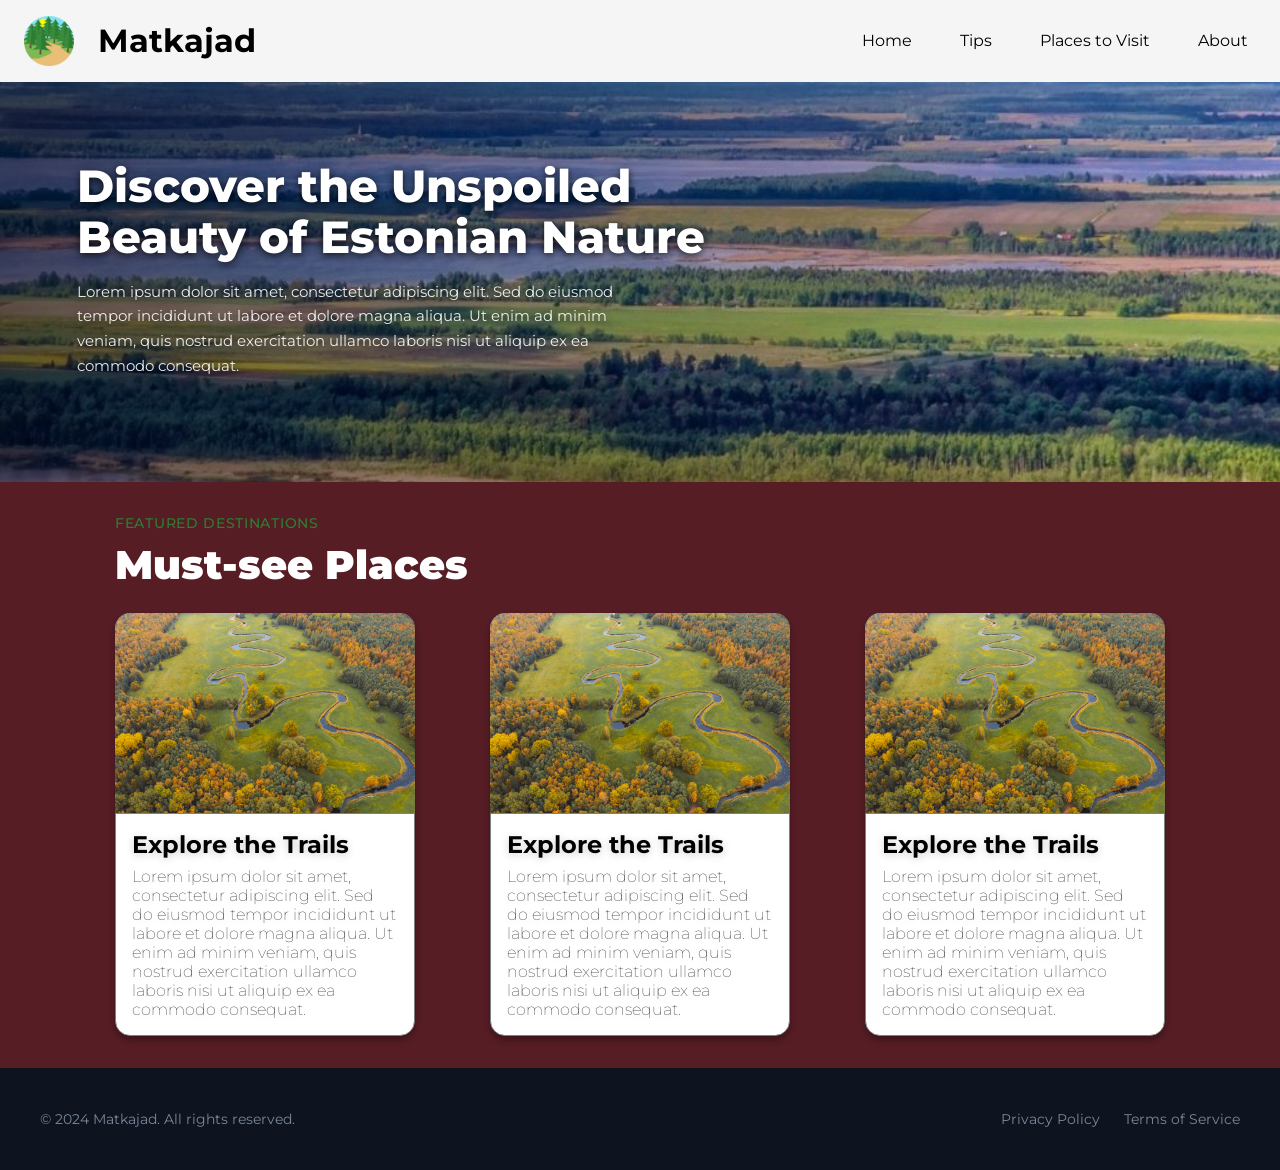
<file: index.html>
<!DOCTYPE html>
<html lang="en">
    <head>
        <meta charset="UTF-8">
        <meta name="viewport" content="width=device-width, initial-scale=1.0">
        <title>Pealeht</title>
        <link rel="stylesheet" href="styles.css">
        <link href='https://fonts.googleapis.com/css?family=Montserrat' rel='stylesheet'>
    </head>
    <body> 
        <header class="main-header">
            <div class="header-left">
                <div class="logo">
                    <img class="logo" src="logo.png" alt="Logo">
                </div>
                <div class="title">
                    <h1>Matkajad</h1>
                </div>
            </div>

            <div class="header-right">
                <nav>
                    <ul class="navigation">
                        <li><a href="#">Home</a></li>
                        <li><a href="#">Tips</a></li>
                        <li><a href="#">Places to Visit</a></li>
                        <li><a href="#">About</a></li>
                    </ul>
                </nav>
            </div>
        </header>

        <main class="main-content">
            <div class="intro">
                <div class="overlay-shadow">
                    <img class="intro-img" src="vooremae.jpg" alt="Content Image 1">
                </div>
                <div class="intro-text">
                    <h1>Discover the Unspoiled<br>Beauty of Estonian Nature</h1>
                    <p>Lorem ipsum dolor sit amet, consectetur adipiscing elit. Sed do eiusmod tempor incididunt ut labore et dolore magna aliqua. Ut enim ad minim veniam, quis nostrud exercitation ullamco laboris nisi ut aliquip ex ea commodo consequat.</p>
                </div>
            </div>
            <div class="cards">
                <div class="content-header">
                    <p>Featured Destinations</p>
                    <h1>Must-see Places</h1>
                </div>
                <div class="content">
                    <div class="content-section">
                        <div class="content-image">
                            <img class="content-image" src="estonian-nature.jpg" alt="Content Image 1">
                        </div>
                        <div class="content-text">
                            <h2>Explore the Trails</h2>
                            <p>Lorem ipsum dolor sit amet, consectetur adipiscing elit. Sed do eiusmod tempor incididunt ut labore et dolore magna aliqua. Ut enim ad minim veniam, quis nostrud exercitation ullamco laboris nisi ut aliquip ex ea commodo consequat.</p>
                        </div>
                    </div>
                    <div class="content-section">
                        <div class="content-image">
                            <img class="content-image" src="estonian-nature.jpg" alt="Content Image 1">
                        </div>
                        <div class="content-text">
                            <h2>Explore the Trails</h2>
                            <p>Lorem ipsum dolor sit amet, consectetur adipiscing elit. Sed do eiusmod tempor incididunt ut labore et dolore magna aliqua. Ut enim ad minim veniam, quis nostrud exercitation ullamco laboris nisi ut aliquip ex ea commodo consequat.</p>
                        </div>
                    </div>
                    <div class="content-section">
                        <div class="content-image">
                            <img class="content-image" src="estonian-nature.jpg" alt="Content Image 1">
                        </div>
                        <div class="content-text">
                            <h2>Explore the Trails</h2>
                            <p>Lorem ipsum dolor sit amet, consectetur adipiscing elit. Sed do eiusmod tempor incididunt ut labore et dolore magna aliqua. Ut enim ad minim veniam, quis nostrud exercitation ullamco laboris nisi ut aliquip ex ea commodo consequat.</p>
                        </div>
                    </div>
                </div>
            </div>
        </main>
        
        <footer class="footer">
            <div class="footer-container">
                <p class="copyright">© 2024 Matkajad. All rights reserved.</p>
                <nav class="footer-links">
                    <a href="#">Privacy Policy</a>
                    <a href="#">Terms of Service</a>
                </nav>
            </div>
    </footer>
    </body>
</html>
</file>
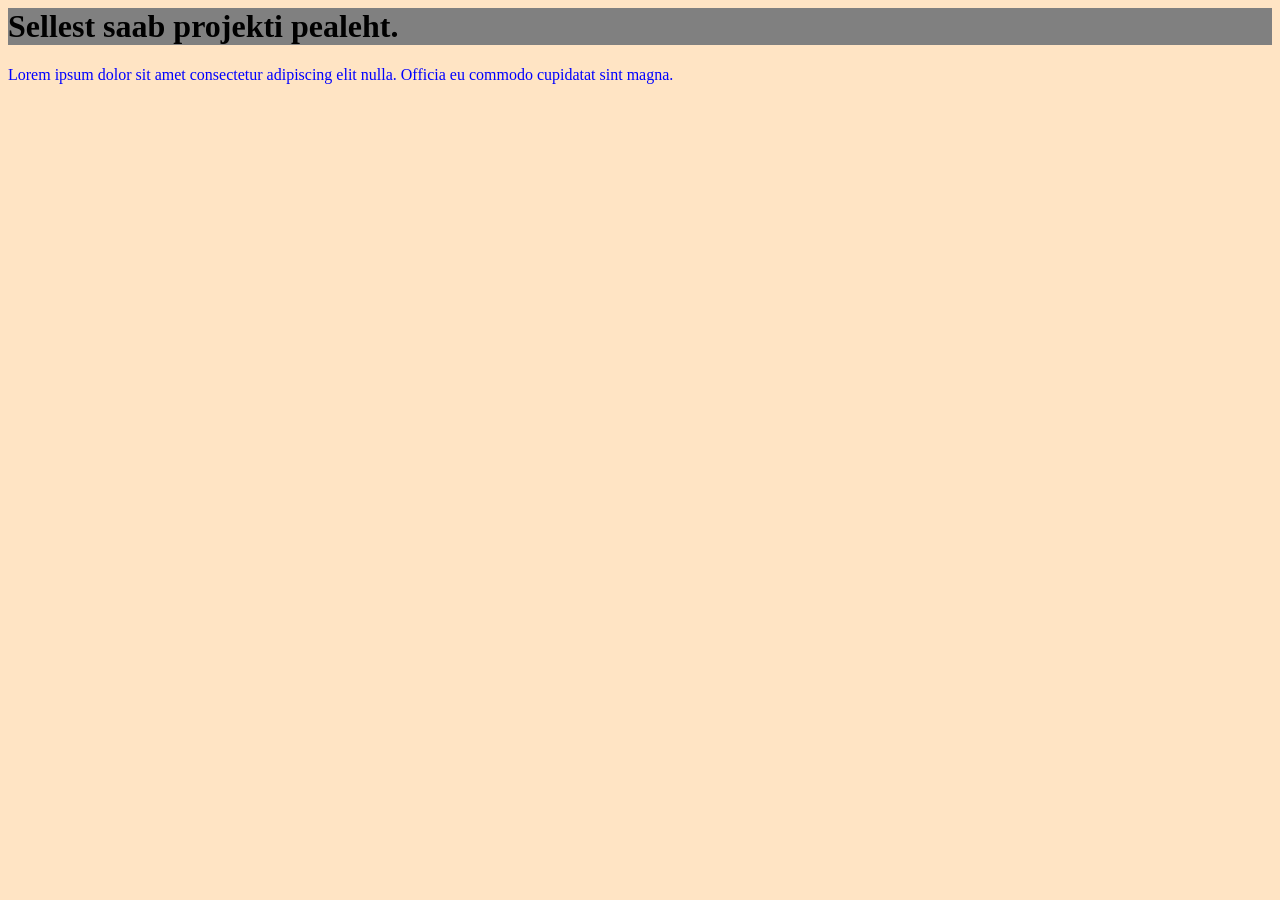
<file: main/index.html>
<html lang="en">
<head>
    <meta charset="UTF-8">
    <meta name="viewport" content="width=device-width, initial-scale=1.0">
    <title>Pealeht</title>
    <link rel="stylesheet" href="styles.css">
</head>
<header>
    <h1>Sellest saab projekti pealeht.</h1>
</header>
<body>
    <p>Lorem ipsum dolor sit amet consectetur adipiscing elit nulla. Officia eu commodo cupidatat sint magna.</p>
</body>
<footer>
</footer>
</html>
</file>
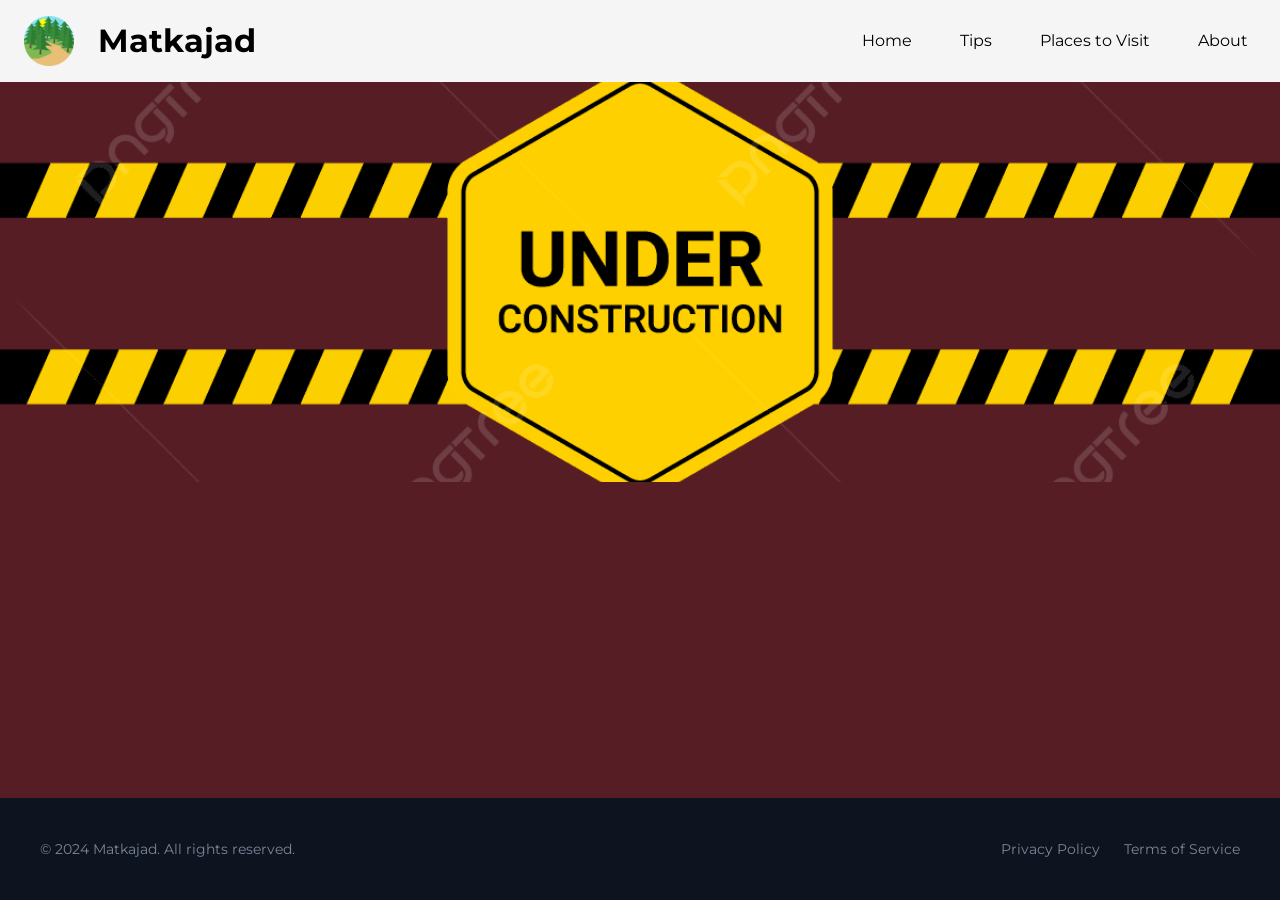
<file: secondary.html>
<!DOCTYPE html>
<html lang="en">
    <head>
        <meta charset="UTF-8">
        <meta name="viewport" content="width=device-width, initial-scale=1.0">
        <title>Vaheleht 1</title>
        <link rel="stylesheet" href="styles.css">
        <link href='https://fonts.googleapis.com/css?family=Montserrat' rel='stylesheet'>
    </head>
    <body> 
        <header class="main-header">
            <div class="header-left">
                <div class="logo">
                    <img class="logo" src="logo.png" alt="Logo">
                </div>
                <div class="title">
                    <h1>Matkajad</h1>
                </div>
            </div>

            <div class="header-right">
                <nav>
                    <ul class="navigation">
                        <li><a href="#">Home</a></li>
                        <li><a href="#">Tips</a></li>
                        <li><a href="#">Places to Visit</a></li>
                        <li><a href="#">About</a></li>
                    </ul>
                </nav>
            </div>
        </header>

        <main class="main-content">
            <div class="intro">
                <div>
                    <img class="intro-img" src="uc.png" alt="Content Image 1">
                </div>
            </div>
        </main>
        
        <footer class="footer">
            <div class="footer-container">
                <p class="copyright">© 2024 Matkajad. All rights reserved.</p>
                <nav class="footer-links">
                    <a href="#">Privacy Policy</a>
                    <a href="#">Terms of Service</a>
                </nav>
            </div>
    </footer>
    </body>
</html>
</file>
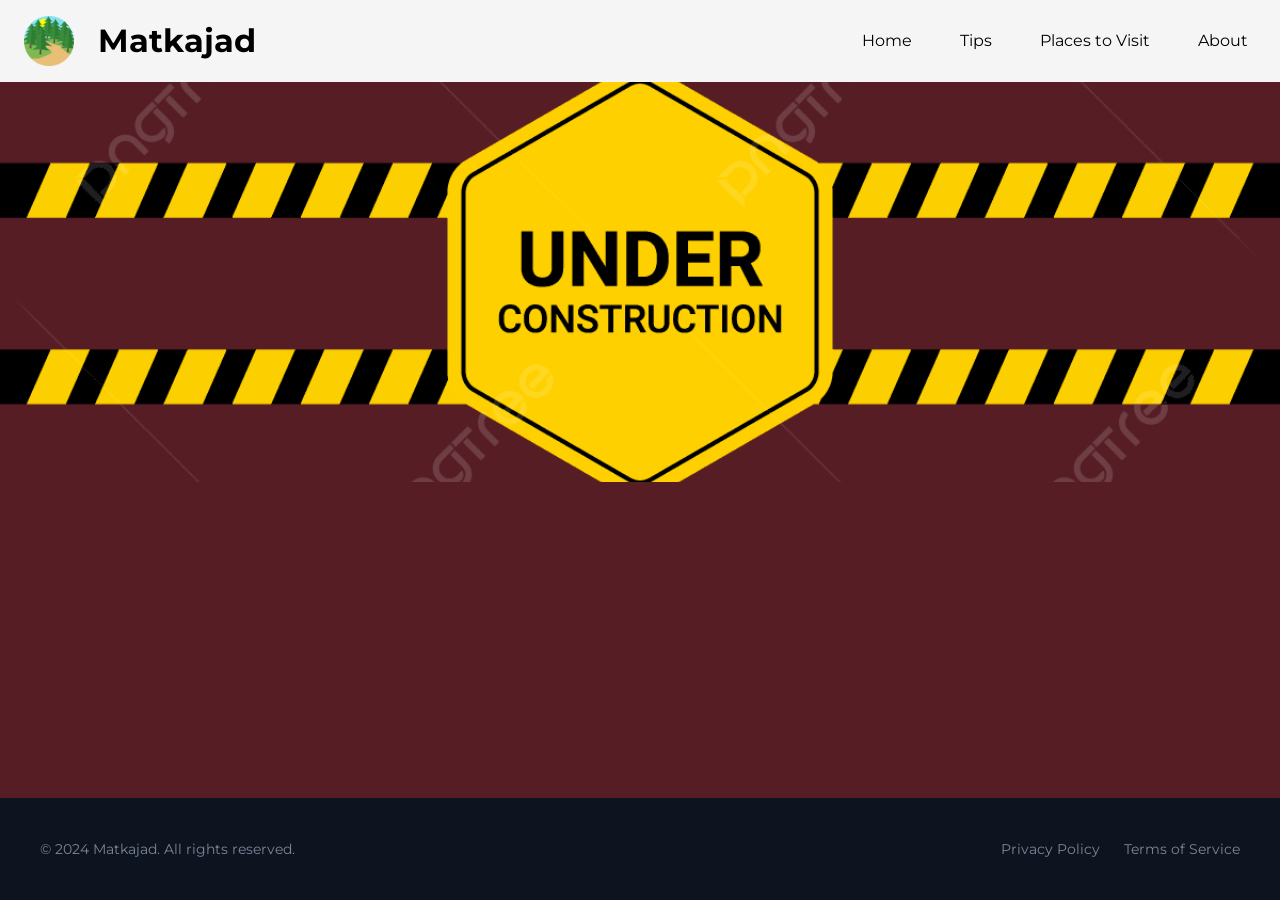
<file: tetriary.html>
<!DOCTYPE html>
<html lang="en">
    <head>
        <meta charset="UTF-8">
        <meta name="viewport" content="width=device-width, initial-scale=1.0">
        <title>Vaheleht 2</title>
        <link rel="stylesheet" href="styles.css">
        <link href='https://fonts.googleapis.com/css?family=Montserrat' rel='stylesheet'>
    </head>
    <body> 
        <header class="main-header">
            <div class="header-left">
                <div class="logo">
                    <img class="logo" src="logo.png" alt="Logo">
                </div>
                <div class="title">
                    <h1>Matkajad</h1>
                </div>
            </div>

            <div class="header-right">
                <nav>
                    <ul class="navigation">
                        <li><a href="#">Home</a></li>
                        <li><a href="#">Tips</a></li>
                        <li><a href="#">Places to Visit</a></li>
                        <li><a href="#">About</a></li>
                    </ul>
                </nav>
            </div>
        </header>

        <main class="main-content">
            <div class="intro">
                <div>
                    <img class="intro-img" src="uc.png" alt="Content Image 1">
                </div>
            </div>
        </main>
        
        <footer class="footer">
            <div class="footer-container">
                <p class="copyright">© 2024 Matkajad. All rights reserved.</p>
                <nav class="footer-links">
                    <a href="#">Privacy Policy</a>
                    <a href="#">Terms of Service</a>
                </nav>
            </div>
    </footer>
    </body>
</html>
</file>
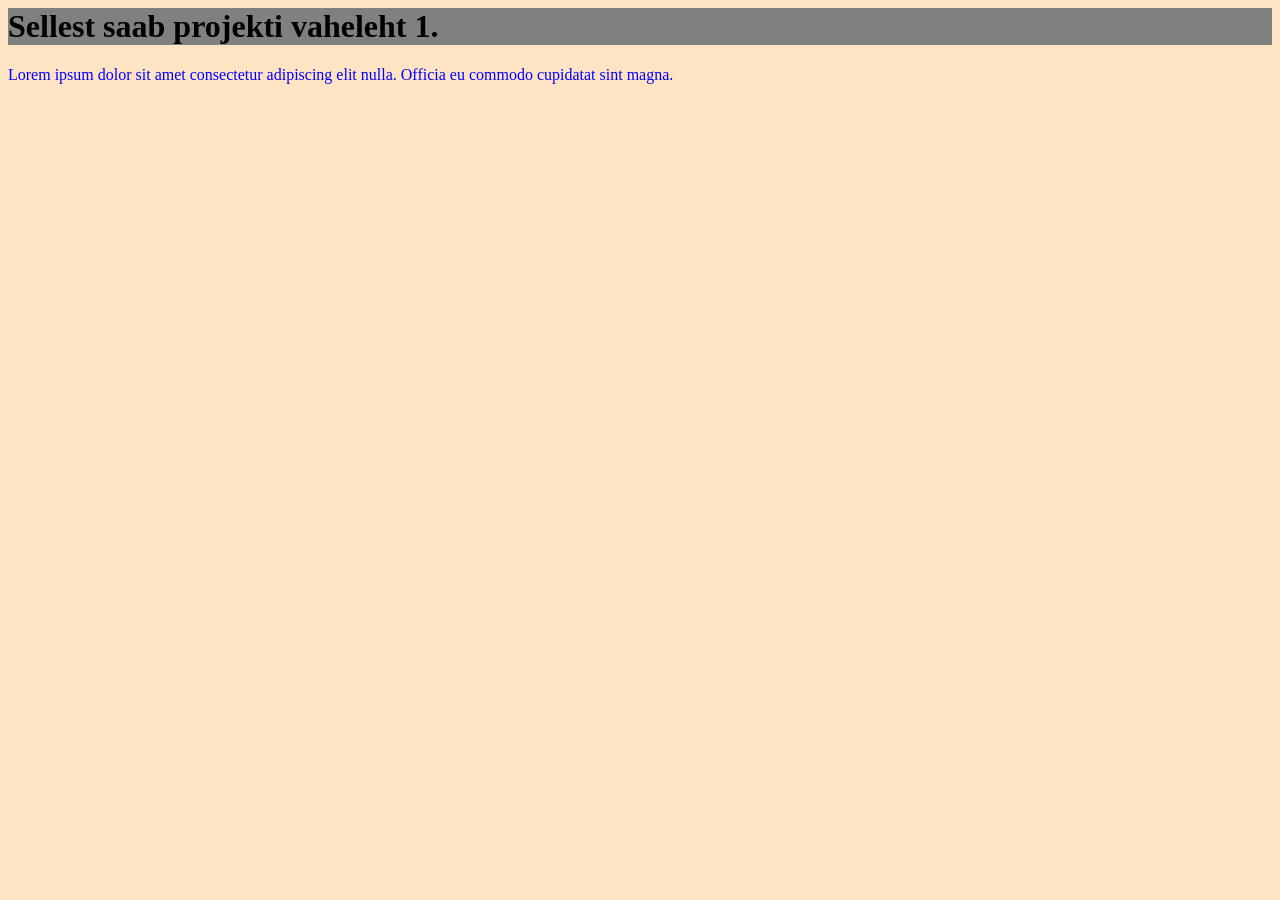
<file: main/secondary.html>
<html lang="en">
<head>
    <meta charset="UTF-8">
    <meta name="viewport" content="width=device-width, initial-scale=1.0">
    <title>Vaheleht 1</title>
    <link rel="stylesheet" href="styles.css">
</head>
<header>
    <h1>Sellest saab projekti vaheleht 1.</h1>
</header>
<body>
    <p>Lorem ipsum dolor sit amet consectetur adipiscing elit nulla. Officia eu commodo cupidatat sint magna.</p>
</body>
<footer>
</footer>
</html>
</file>
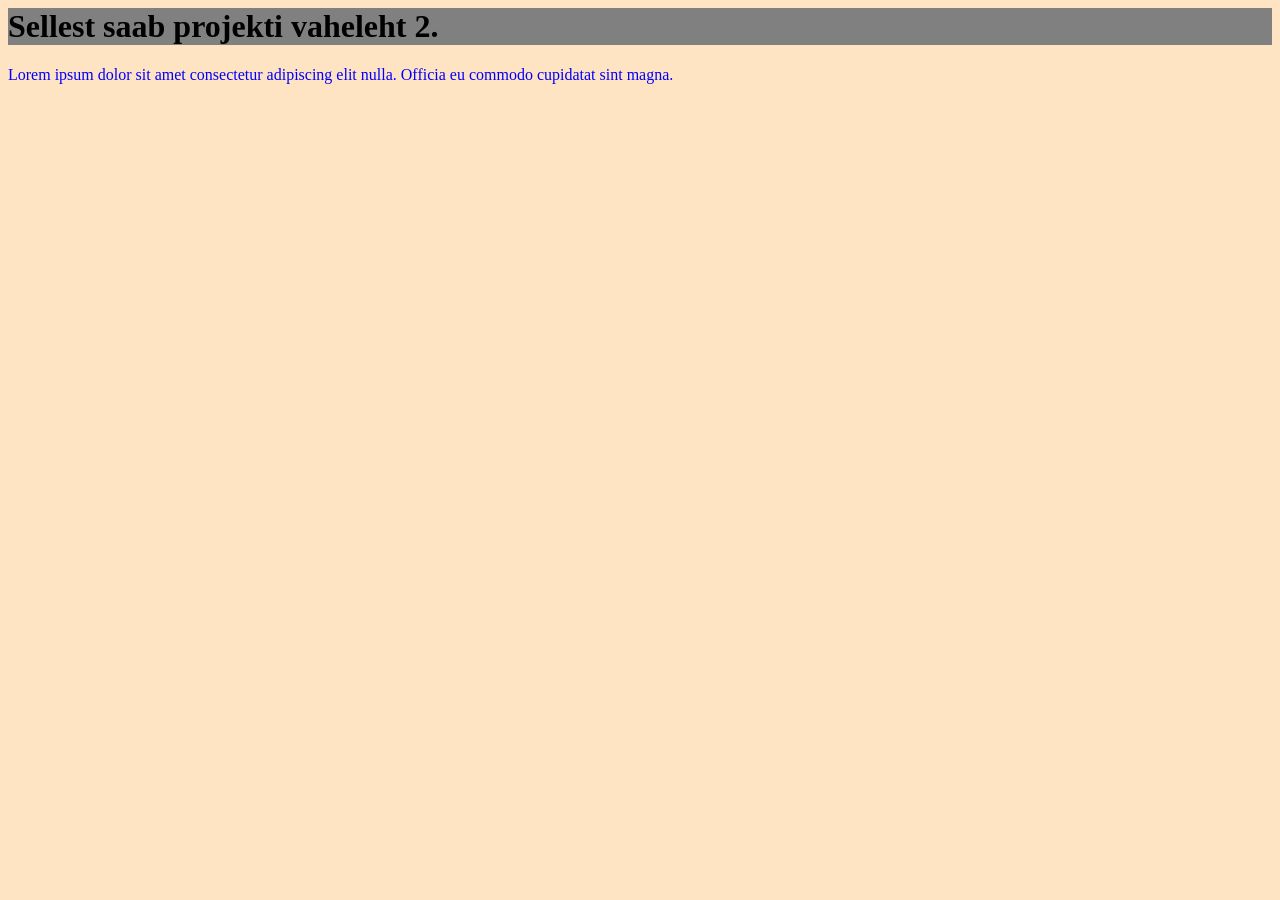
<file: main/tetriary.html>
<html lang="en">
<head>
    <meta charset="UTF-8">
    <meta name="viewport" content="width=device-width, initial-scale=1.0">
    <title>Vaheleht 2</title>
    <link rel="stylesheet" href="styles.css">
</head>
<header>
    <h1>Sellest saab projekti vaheleht 2.</h1>
</header>
<body>
    <p>Lorem ipsum dolor sit amet consectetur adipiscing elit nulla. Officia eu commodo cupidatat sint magna.</p>
</body>
<footer>
</footer>
</html>
</file>
<file: styles.css>
header {
    background-color: whitesmoke;
    padding:0;
    margin:0;
}
body {
    background-color: #561D25;
    margin: 0;
    min-height: 100vh;
    display: flex;
    flex-direction: column;
    font-family: 'Montserrat', sans-serif;
}
.main-content {
  flex: 1;
}
.logo {
    width: 50px;
    height: 50px;
    padding-left: 0.5rem;
}
.main-header {
    display: flex;
    justify-content: space-between;
    align-items: center;
}
.header-left {
    display: flex;
    align-items: center;
    padding-left: 0.5rem;
}

.header-left h1 {
    margin-left: 2rem;
}
.header-right {
    padding-right: 0.5rem;
}
.navigation  {
    display: flex;
    justify-content: space-between;
    align-items: center;
}
.navigation li {
    text-decoration: none;
    list-style-type: none;
    color: black;
    padding: 0.5rem 1rem;
    margin: 0 0.5rem;
}
.navigation li:hover {
    background-color: lightgray;
    border-radius: 5px;
}
.navigation a {
    text-decoration: none;
    color: black;
}

.intro {
    position: relative;
    width: 100%;
    justify-content: center;
    align-items: center;
}
.overlay-shadow {
    position: relative;
    width: 100%;
    max-height: 400px;
    overflow: hidden;
}
.overlay-shadow::after {
    content: "";
    position: absolute;
    inset: 0;
    background: linear-gradient(
        to right,
        rgba(0, 0, 0, 0.6) 0%,
        rgba(0, 0, 0, 0.3) 60%,
        rgba(0, 0, 0, 0.1) 100%
    );
}

.intro-img {
    width: 100%;
    max-height:400px;
    height: auto;
    display: block;
    object-fit: cover;
}

.intro-text {
    position: absolute;
    top: 50%;
    transform: translateY(-50%);
    left: clamp(1.5rem, 6vw, 5rem);
    max-width: 650px;
    width: 85%;
    color: #ffffff;
    z-index: 2;
    text-align: left;
}
.intro-text h1 {
    font-size: clamp(1.8rem, 3.5vw, 3rem);
    font-weight: 800;
    line-height: 1.15;
    margin: 0 0 1rem 0;
    text-shadow: 0 2px 8px rgba(0, 0, 0, 0.8);
}

.intro-text p {
    font-size: clamp(0.85rem, 1.2vw, 1rem);
    line-height: 1.6;
    margin: 0 0 1.5rem 0;
    color: rgba(255, 255, 255, 0.9);
    max-width: 580px;
    text-shadow: 0 2px 8px rgba(0, 0, 0, 0.8);
}

.cards {
  max-width: 1050px;   
  margin: 0 auto;       
  padding: 2rem 1.5rem;
}
.content {
  display: flex;
  flex-wrap: wrap;
  flex-direction: row;
  align-items: stretch;
  justify-content: space-between;
  gap: 1.5rem;
  margin-top: 1.5rem;
}
.content-section {
  width: 300px;
  background: transparent;
  border-radius: 15px;
  overflow: hidden;
  display: flex;
  flex-direction: column;
  box-shadow: 0 4px 6px rgba(0, 0, 0, 0.3);
}

.content-section img {
  width: 100%;
  height: 200px;
  object-fit: cover;
  display: block;
}

.content-text {
  padding: 1rem;
  flex-grow: 1;
  background-color: white;
  border:gray 1px solid;
  border-radius: 0 0 15px 15px;
  text-shadow: 0 2px 8px rgba(0, 0, 0, 0.2);
}

.content-header p {
  color: #2e7d32;
  font-size: 0.875rem;
  font-weight: 500;
  text-transform: uppercase;
  letter-spacing: 0.05em;
  margin: 0 0 0.5rem 0;
}

.content-header h1 {
  font-size: 2.5rem;
  font-weight: 900;
  color: #111827; 
  margin: 0;
}

.content-text h2 {
  margin: 0 0 0.5rem 0;
  font-weight: 700;
}

.content-text p {
  margin: 0;
  font-weight: 100;
}

.footer {
  background-color: #0d131f;
  color: #7a8799;
  font-size: 0.875rem;
  padding: 1.75rem 2rem;
}

.footer-container {
  max-width: 1200px;
  margin: 0 auto;
  display: flex;
  justify-content: space-between;
  align-items: center;
  flex-wrap: wrap;
  gap: 1rem;
}

.footer-links {
  display: flex;
  gap: 1.5rem;
}

.footer-links a {
  color: #7a8799;
  text-decoration: none;
  transition: color 0.2s ease;
}

.footer-links a:hover {
  color: #ffffff;
}
.content-header h1 {
    font-size: 2.5rem;
    font-weight: 900;
    color: #ffffff;
    margin: 0;
}
</file>
<file: main/styles.css>
p {
    color: blue;
}
header {
    background-color: gray;
}
body {
    background-color: bisque;
}
</file>
